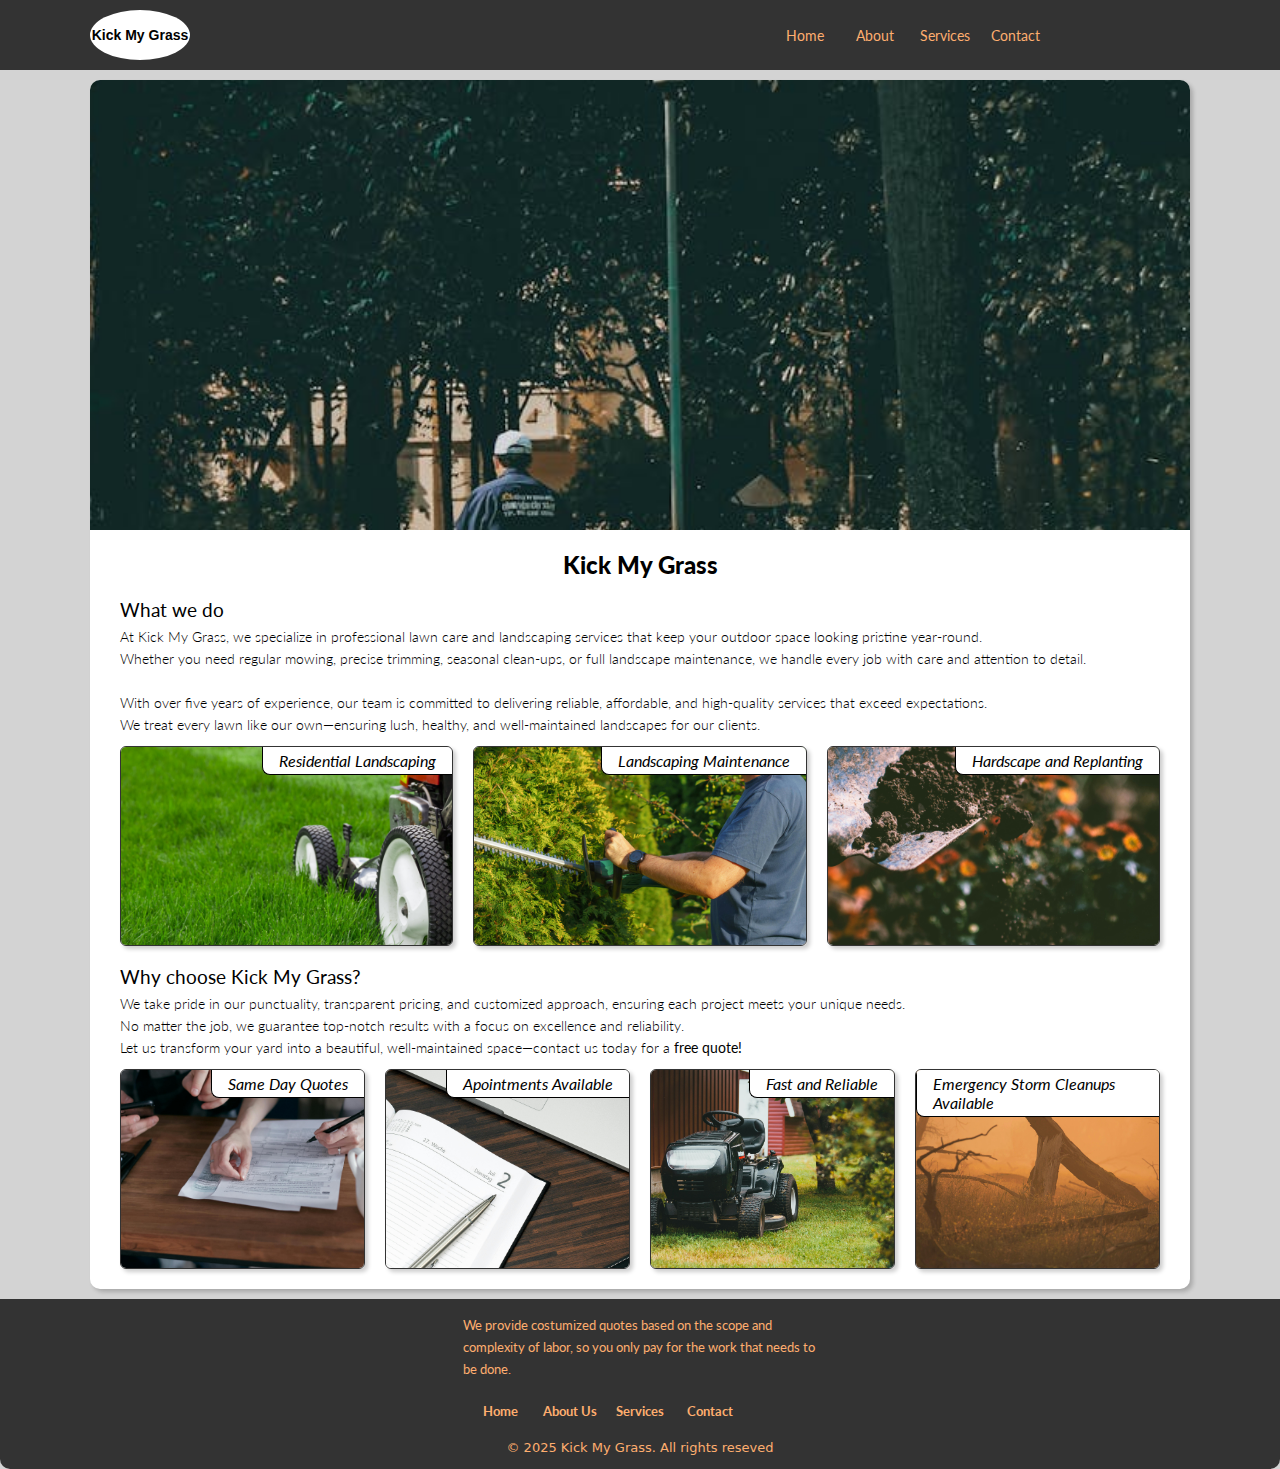
<file: index.html>
<!DOCTYPE html>
<html lang="en">

<head>
   <title>Kick My Grass</title>
   <meta charset="UTF-8" />
   <meta name="viewport" content="width=device-width" />
   <link rel="stylesheet" href="css/styles.css" />
   <link rel="stylesheet" href="css/globals.css" />
   <link rel="preconnect" href="https://fonts.googleapis.com">
   <link rel="preconnect" href="https://fonts.gstatic.com" crossorigin>
   <link
      href="https://fonts.googleapis.com/css2?family=Lato:ital,wght@0,100;0,300;0,400;0,700;0,900;1,100;1,300;1,400;1,700;1,900&display=swap"
      rel="stylesheet">
</head>

<body>
   <!-- Header -->
   <header>
      <div>
         <div class="logo">
            <span>Kick My Grass</span>
         </div>
         <nav>
            <a href="#" class="lato-regular" data-link>Home</a>
            <a href="#" class="lato-regular" data-link>About</a>
            <a href="#" class="lato-regular" data-link>Services</a>
            <a href="#" class="lato-regular" data-link>Contact</a>
         </nav>
         <!-- Mobile Icon -->
         <div id="mobile-icon">
            <div class="bar1"></div>
            <div class="bar2"></div>
            <div class="bar3"></div>
         </div>

         <div class="faux-button"></div>
         <div class="overlay"></div>
         <div class="mobile-menu">
            <a href="#" class="lato-regular">Home</a>
            <a href="#" class="lato-regular">About</a>
            <a href="#" class="lato-regular">Services</a>
            <a href="#" class="lato-regular">Contact</a>
         </div>
      </div>
   </header>
   <div class="page-wrapper" onclick="forceClickMenu()">
      <main>
         <div class="masthead"></div>
         <div class="content-wrapper">
            <h2 class="lato-black text-center">Kick My Grass</h2>
            <h3 class="lato-regular">What we do</h3>
            <p class="section-description lato-light">
               At Kick My Grass, we specialize in professional lawn care and
               landscaping services that keep your outdoor space looking
               pristine year-round.
               <br>
               Whether you need regular mowing, precise
               trimming, seasonal clean-ups, or full landscape maintenance, we
               handle every job with care and attention to detail.
               <br>
               <br>
               With over five years of experience, our team is committed to
               delivering reliable, affordable, and high-quality services that
               exceed expectations.
               <br>
               We treat every lawn like our own—ensuring lush, healthy, and
               well-maintained landscapes for our clients.
            </p>
            <div class="three-columns">
               <div class="rounded-corners">
                  <div img1 class="img-wrapper"></div>
                  <span class="lato-regular-italic">Residential Landscaping</span>
               </div>

               <div class="rounded-corners">
                  <div img2 class="img-wrapper"></div>
                  <span class="lato-regular-italic">Landscaping Maintenance</span>
               </div>
               <div class="rounded-corners">
                  <div img3 class="img-wrapper"></div>
                  <span class="lato-regular-italic">Hardscape and Replanting</span>
               </div>
            </div>
            <!-- Four Parks -->
            <h3 class="lato-regular">Why choose Kick My Grass?</h3>
            <p class="section-description lato-light">
               We take pride in our punctuality, transparent pricing, and
               customized approach, ensuring each project meets your unique
               needs.
               <br>
               No matter the job, we guarantee top-notch results with a focus
               on excellence and reliability.
               <br>
               Let us transform your yard into a beautiful, well-maintained
               space—contact us today for a <b>free quote!</b>
            </p>
            <div class="four-columns">
               <div class="rounded-corners">
                  <div img4 class="img-wrapper"></div>
                  <span class="lato-regular-italic">Same Day Quotes</span>
               </div>
               <div class="rounded-corners">
                  <div img5 class="img-wrapper"></div>
                  <span class="lato-regular-italic">Apointments Available</span>
               </div>
               <div class="rounded-corners">
                  <div img6 class="img-wrapper"></div>
                  <span class="lato-regular-italic">Fast and Reliable</span>
               </div>
               <div class="rounded-corners">
                  <div img7 class="img-wrapper"></div>
                  <span class="lato-regular-italic">Emergency Storm Cleanups Available</span>
               </div>
            </div>
         </div>
      </main>
   </div>

   <!-- Footer -->
   <footer onclick="forceClickMenu()">
      <div>
         <p class="lato-regular">

         </p>
         <p class="lato-regular">
            We provide costumized quotes based on the scope and complexity of
            labor, so you only pay for the work that needs to be done.
         </p>
         <p class="lato-regular">

         </p>
      </div>
      <ul class="lato-bold">
         <li>Home</li>
         <li>About Us</li>
         <li>Services</li>
         <li>Contact</li>
      </ul>
      <p>© 2025 Kick My Grass. All rights reseved</p>
   </footer>

   <script type="module" src="scripts/scripts.js"></script>
</body>

</html>
</file>
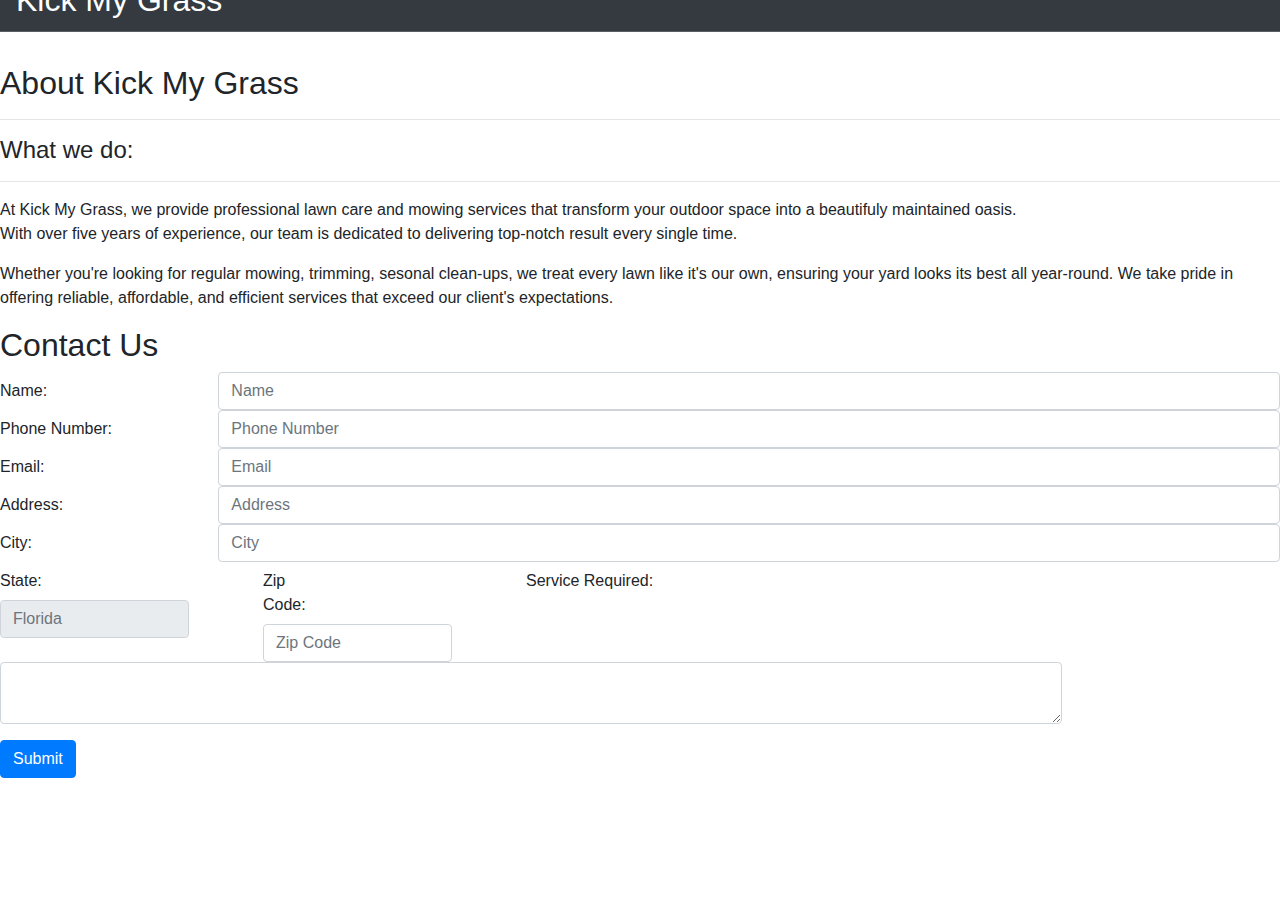
<file: about-us.html>
<!DOCTYPE html>
<html lang="en">
    <head>
        <meta charset="UTF-8">
        <meta name="viewport" content="width=device-width, initial-scale=1.0">
        <title>Kick My Grass</title>
        <link 
            rel="stylesheet" 
            href="https://cdn.jsdelivr.net/npm/bootstrap@4.0.0/dist/css/bootstrap.min.css" 
            integrity="sha384-Gn5384xqQ1aoWXA+058RXPxPg6fy4IWvTNh0E263XmFcJlSAwiGgFAW/dAiS6JXm" 
            crossorigin="anonymous"
        />
        <link 
            rel="stylesheet" 
            href="https://cdnjs.cloudflare.com/ajax/libs/font-awesome/6.2.0/css/all.min.css" 
            integrity="sha512-xh6O/CkQoPOWDdYTDqeRdPCVd1SpvCA9XXcUnZS2FmJNp1coAFzvtCN9BmamE+4aHK8yyUHUSCcJHgXloTyT2A==" 
            crossorigin="anonymous" 
            referrerpolicy="no-referrer" 
        />
        <link href="css/styles.css" rel="stylesheet">
        <script 
            src="https://code.jquery.com/jquery-3.2.1.slim.min.js" 
            integrity="sha384-KJ3o2DKtIkvYIK3UENzmM7KCkRr/rE9/Qpg6aAZGJwFDMVNA/GpGFF93hXpG5KkN" 
            crossorigin="anonymous">
        </script>
        <script 
            src="https://cdn.jsdelivr.net/npm/popper.js@1.12.9/dist/umd/popper.min.js" 
            integrity="sha384-ApNbgh9B+Y1QKtv3Rn7W3mgPxhU9K/ScQsAP7hUibX39j7fakFPskvXusvfa0b4Q" 
            crossorigin="anonymous">
        </script>
        <script 
            src="https://cdn.jsdelivr.net/npm/bootstrap@4.0.0/dist/js/bootstrap.min.js" 
            integrity="sha384-JZR6Spejh4U02d8jOt6vLEHfe/JQGiRRSQQxSfFWpi1MquVdAyjUar5+76PVCmYl" 
            crossorigin="anonymous">
        </script>
    </head>
    <body>
        <nav class="navbar navbar-dark bg-dark">
            <a class="navbar-brand" href="index.html">
                <span class="mb-0 h2">Kick My Grass</span>
            </a>
            <i 
                class="fa-solid fa-bars navbar-toggles"
                data-toggle="collapse"
                data-target="#navbarNav"
                aria-controls="navbarNav"
                aria-expanded="false"
                aria-label="Toggle Navigation"
            >
            </i>
            <div class="collapse navbar-collapse" id="navbarNav">
                <div class="navbar-nav">
                    <a class="nav-item nav-link" href="index.html">Home</a>
                    <a class="nav-item nav-link active" href="about-us.html">About Us</a>
                    <a class="nav-item nav-link" href="appointments.html">Appointments</a>
                </div>
            </div>
        </nav>
        <div class="about-us-section">
            <div class="about-us-header">
                <h2>About Kick My Grass</h3>
            </div>
            <hr>
            <div class="what-we-do-header">
                <h4>What we do:</h4>
                <hr>
            </div>
            <div class="what-we-do-content">
                <p>
                    At Kick My Grass, we provide professional lawn care and 
                    mowing services that transform your outdoor space into a 
                    beautifuly maintained oasis. 
                    <br>
                    With over five years of experience, our team is dedicated to
                    delivering top-notch result every single time.
                </p>
                <p>
                    Whether you're looking for regular mowing, trimming, sesonal
                    clean-ups, we treat every lawn like it's our own, ensuring
                    your yard looks its best all year-round. We take pride in 
                    offering reliable, affordable, and efficient services that
                    exceed our client's expectations.
                </p>
            </div>
        </div>

        <div class="contact-us-sections">
            <div class="contact-us-header">
                <h2>Contact Us</h2>
            </div>

            <form class="form-style">
                <div class="form-group row">
                    <label 
                        for="inputName"
                        class="col-sm-2 col-form-label"
                    >
                        Name:
                    </label>
                    <div class="col-sm-10">
                        <input
                            type="text"
                            class="form-control"
                            id="inputName"
                            placeholder="Name"
                        >
                    </div>
                    <label 
                        for="inputPhoneNumber"
                        class="col-sm-2 col-form-label"
                    >
                        Phone Number:
                    </label>
                    <div class="col-sm-10">
                        <input 
                            type="tel"
                            class="form-control"
                            id="inputPhoneNumber"
                            placeholder="Phone Number"
                            pattern="[09]{3}-[0-9]{3}-[0-9]{4}"
                            required
                        >
                    </div>
                    <label 
                        for="inputEmail"
                        class="col-sm-2 col-form-label"
                    >
                        Email:
                    </label>
                    <div class="col-sm-10">
                        <input 
                            type="email"
                            class="form-control"
                            id="inputEmail"
                            placeholder="Email"
                        >
                    </div>
                    <label
                        for="inputAddress1"
                        class="col-sm-2 col-form-label"
                    >
                    Address:
                    </label>
                    <div class="col-sm-10">
                        <input 
                            type="text"
                            class="form-control"
                            id="inputAddress1"
                            placeholder="Address"
                        >
                    </div>
                    <label
                        for="inputCity"
                        class="col-sm-2 col-form-label"
                    >
                        City:
                    </label>
                    <div class="col-sm-10">
                        <input 
                            type="text"
                            class="form-control"
                            id="inputCity"
                            placeholder="City"
                        >
                    </div>

                    <fieldset disabled>
                        <label
                            for="inputState"
                            class="col-sm-2 col-form-label"
                        >
                            State:
                        </label>
                        <div class="col-sm-10">
                            <input 
                                type="text"
                                class="form-control"
                                id="inputState"
                                placeholder="Florida"
                            >
                        </div>
                    </fieldset>
                    <fieldset>
                        <label
                            for="inputZip"
                            class="col-sm-2 col-form-label"
                        >
                            Zip Code:
                        </label>
                        <div class="col-sm-10">
                            <input 
                                type="text"
                                class="form-control"
                                id="inputZip"
                                placeholder="Zip Code"
                            >
                        </div>
                    </fieldset>
                    <label
                        for="inputService"
                        class="col-sm-2 col-form-label"
                    >
                        Service Required:
                    </label>
                    <div class="col-sm-10">
                        <textarea
                            class="form-control"
                            id="inputState"
                            placeholder="Service Required"
                        >
                        </textarea>
                    </div>
                </div>
                <button 
                    class="btn btn-primary"
                    type="submit"
                >
                Submit
                </button>
            </form>
        </div>
    </body>
</html>
</file>
<file: css/styles.css>
:root {
  --dark-blue: #333333;
  --teal: #028391;
  --cream: #f6dcac;
  --peach: #feae6f;
  --white: #ffffff;
}

.content-wrapper {
  padding: 0 30px;
}

main {
  max-width: 1100px;
}

.three-columns {
  grid-template-columns: repeat(3, calc(33.3% - 13px));
  grid-column-gap: 20px;
  display: grid;
}

.four-columns {
  display: grid;
  grid-template-columns: repeat(4, calc(25% - 15px));
  grid-column-gap: 20px;
}

.three-columns>span,
.four-columns>span {
  font-size: 12px;
  float: right;
  padding: 5px 10px 0 0;
}

.three-columns,
.four-columns {
  margin: 5px 0 20px 0;
}

.three-columns img,
.four-columns img {
  width: 100%;
}

.three-columns>div div,
.four-columns>div div {
  position: absolute;
  top: 60%;
  left: 50%;
  transform: translate(-50%, -60%) scale(1.5);
  width: 110%;
}

.three-columns>div>span,
.four-columns>div>span {
  background-color: var(--white);
  float: right;
  position: relative;
  padding: 4px 16px;
  border-bottom-left-radius: 8px;
  border-left: 1px solid black;
  border-bottom: 1px solid black;
}

.three-columns>div,
.four-columns>div {
  position: relative;
  overflow: hidden;
  border: 1px solid var(--dark-blue);
  box-shadow: 3px 3px 4px 0px rgba(0, 0, 0, 0.2);
  min-height: 200px;
}

header {
  padding: 10px 20px;
  margin-bottom: 10px;
  z-index: 1;
}

header,
footer {
  background-color: var(--dark-blue);
}

footer {
  border-bottom-left-radius: 10px;
  border-bottom-right-radius: 10px;
  padding: 10px;
}

footer>div {
  display: grid;
  grid-template-columns: repeat(4, 25%);
}

footer ul {
  margin: 0 auto 15px auto;
  list-style-type: none;
  display: grid;
  grid-template-columns: repeat(5, 20%);
  max-width: 350px;
  padding: 0;
}

footer li {
  text-align: center;
}

footer>p {
  text-align: center;
}

header nav a {
  color: var(--peach);
  text-decoration: none;
  font: normal 14px sans-serif;
  text-align: center;
}

header>div {
  max-width: 1100px;
  position: relative;
  margin: 0 auto;
}

footer p,
footer li,
footer a {
  color: var(--peach);
  font-size: 13px;
  line-height: 22px;
}

footer>div {
  max-width: 1100px;
  margin: 5px auto 20px auto;
  display: grid;
  grid-template-columns: repeat(3, calc(33.3% - 13px));
  grid-column-gap: 20px;
}

.logo {
  background-color: var(--white);
  display: flex;
  width: 100px;
  height: 50px;
  border-radius: 50%;
}

.logo span {
  margin: auto;
  font: bold 14px sans-serif;
}

nav {
  display: grid;
  grid-template-columns: 1fr 1fr 1fr 1fr 130px;
  position: absolute;
  right: 0;
  align-items: baseline;
  top: 50%;
  transform: translateY(-50%);
  grid-column-gap: 20px;
}

.companies>ul {
  list-style-type: none;
  display: flex;
  justify-content: space-around;
  grid-column-gap: 40px;
  padding: 0;
}

.companies li {
  border: 1px solid black;
  width: 40px;
  height: 40px;
}

.rounded-corners {
  border-radius: 6px;
}

.section-description {
  font-size: 14px;
  margin: 5px 0 10px 0;
  line-height: 22px;
}

main {
  background-color: var(--white);
  box-shadow: 3px 3px 4px 0px rgba(0, 0, 0, 0.2);
  border-radius: 10px;
  overflow: hidden;
  margin: 0 auto 10px auto;
}

main .masthead {
  height: 450px;
  background: transparent url('../images/mowing.jpeg') no-repeat 50% fixed;
  -webkit-background-size: cover;
  -moz-background-size: cover;
  -o-background-size: cover;
  background-size: cover;
}

.lato-light {
  font-family: 'Lato', sans-serif;
  font-weight: 300;
  font-style: normal;
}

.lato-regular {
  font-family: 'Lato', sans-serif;
  font-weight: 400;
  font-style: normal;
}

.lato-bold {
  font-family: 'Lato', sans-serif;
  font-weight: 700;
  font-style: normal;
}

.lato-black {
  font-family: 'Lato', sans-serif;
  font-weight: 900;
  font-style: normal;
}

.lato-regular-italic {
  font-family: 'Lato', sans-serif;
  font-weight: 400;
  font-style: italic;
}

/* Drop Down Menu */
.caret {
  float: right;
  transition: transform 0.2s;
  font-size: 12px;
  transform: translate(8px, 2px);
}

.dd-menu {
  font: 400 14px 'Lato', sans-serif;
  color: var(--peach);
  border-radius: 4px;
  position: relative;
}

.menu-values {
  background-color: var(--white);
  line-height: 25px;
  position: absolute;
  border-top: 1px solid var(--peach);
  width: 100%;
  top: 30px;
  left: -1px;
  right: 0;
  border-bottom-left-radius: 4px;
  border-bottom-right-radius: 4px;
  overflow: hidden;
}

.menu-values .item {
  padding: 7px 10px;
  cursor: pointer;
  font: 400 14px 'Lato', sans-serif;
  display: block;
  text-align: left;
}

.menu-values .item:hover {
  background-color: var(--dark-blue);
  color: var(--white);
}

.rotate-caret {
  transform: rotate(90deg) translate(1px, -7px);
}

.selector {
  cursor: pointer;
  display: flex;
  padding: 5px;
}

/* ****************
   Mobile Menu
**************** */
#mobile-icon {
  cursor: pointer;
  display: none;
  position: absolute;
  top: 50%;
  transform: translateY(-50%);
  right: 20px;
}

.mobile-menu {
  display: none;
  overflow: hidden;
  background-color: var(--white);
  width: 200px;
  border-radius: 4px;
  position: absolute;
  z-index: 1;
  top: 50px;
  right: 0;
}

.overlay {
  display: none;
  position: fixed;
  background-color: rgba(0, 0, 0, 0.7);
  width: 100%;
  height: calc(100% - 80px);
  left: 0;
  top: 80px;
  z-index: 1;
}

.mobile-menu a {
  display: block;
  padding: 10px;
  font-size: 14px;
  color: var(--dark-blue);
}

.mobile-menu a:nth-child(even) {
  background-color: lightgrey;
}

.faux-button {
  background-color: transparent;
  cursor: pointer;
  display: none;
  width: 35px;
  height: 40px;
  position: absolute;
  top: 5px;
  right: 20px;
}

.bar1,
.bar2,
.bar3 {
  width: 35px;
  height: 5px;
  background-color: var(--white);
  margin: 6px 0;
  transition: 0.4s;
}

.change .bar1 {
  transform: translate(0, 11px) rotate(-45deg);
}

.change .bar2 {
  opacity: 0;
}

.change .bar3 {
  transform: translate(0, -11px) rotate(45deg);
}

/* ******************
 1110 Media Query
****************** */
@media screen and (max-width: 1110px) {
  .three-columns {
    display: block;
    overflow: auto;
  }

  .three-columns>div:nth-child(1) {
    float: left;
    width: calc(50% - 10px);
    margin-right: 20px;
  }

  .three-columns>div:nth-child(2) {
    float: right;
    width: calc(50% - 10px);
  }

  .three-columns>div:last-child {
    float: left;
    width: 100%;
    margin-top: 20px;
  }

  main {
    margin: 15px;
  }

  header {
    padding: 15px;
  }

  footer {
    padding: 20px;
  }

  nav {
    display: none;
  }

  #mobile-icon,
  .faux-button {
    display: block;
  }
}

/* ******************
 992 Media Query
****************** */
@media screen and (max-width: 992px) {
  .four-columns {
    grid-template-columns: repeat(2, calc(50% - 10px));
    grid-row-gap: 20px;
  }

  .companies ul {
    display: grid;
    grid-template-columns: repeat(5, calc(20% - 32px));
    grid-row-gap: 20px;
    justify-content: center;
  }

  .companies li {
    margin: 0 auto;
  }

  .content-wrapper {
    padding: 0 15px;
  }
}

/* ******************
 650 Media Query
****************** */
@media screen and (max-width: 650px) {
  .four-columns {
    grid-template-columns: auto;
  }

  .three-columns {
    overflow: unset;
  }

  .three-columns>div {
    float: none !important;
    width: unset !important;
    margin: 0 !important;
  }

  .three-columns>div:nth-child(2) {
    margin: 20px 0 !important;
  }

  main {
    margin-top: 95px;
  }

  header {
    position: fixed;
    width: 100%;
    margin: 0;
    top: 0;
  }

  footer>div {
    display: flex;
    flex-direction: column;
    grid-row-gap: 10px;
    align-items: center;
  }

  footer p {
    text-align: center;
  }
}

@media screen and (max-width: 500px) {
  .companies ul {
    grid-row-gap: 20px;
    grid-template-columns: repeat(5, calc(20% - 30px));
    grid-column-gap: 30px;
  }

  .mobile-menu {
    width: 100%;
    top: 80px;
  }
}
</file>
<file: css/globals.css>
* {
    box-sizing: border-box;
  }
  
  a {
    text-decoration: none;
  }
  
  body {
    margin: 0;
    font-family: system-ui, sans-serif;
    color: black;
    background-color: lightgrey;
  }
  
  p,
  h3 {
    margin: 0;
  }
  
  .text-center {
    text-align: center;
  }
</file>
